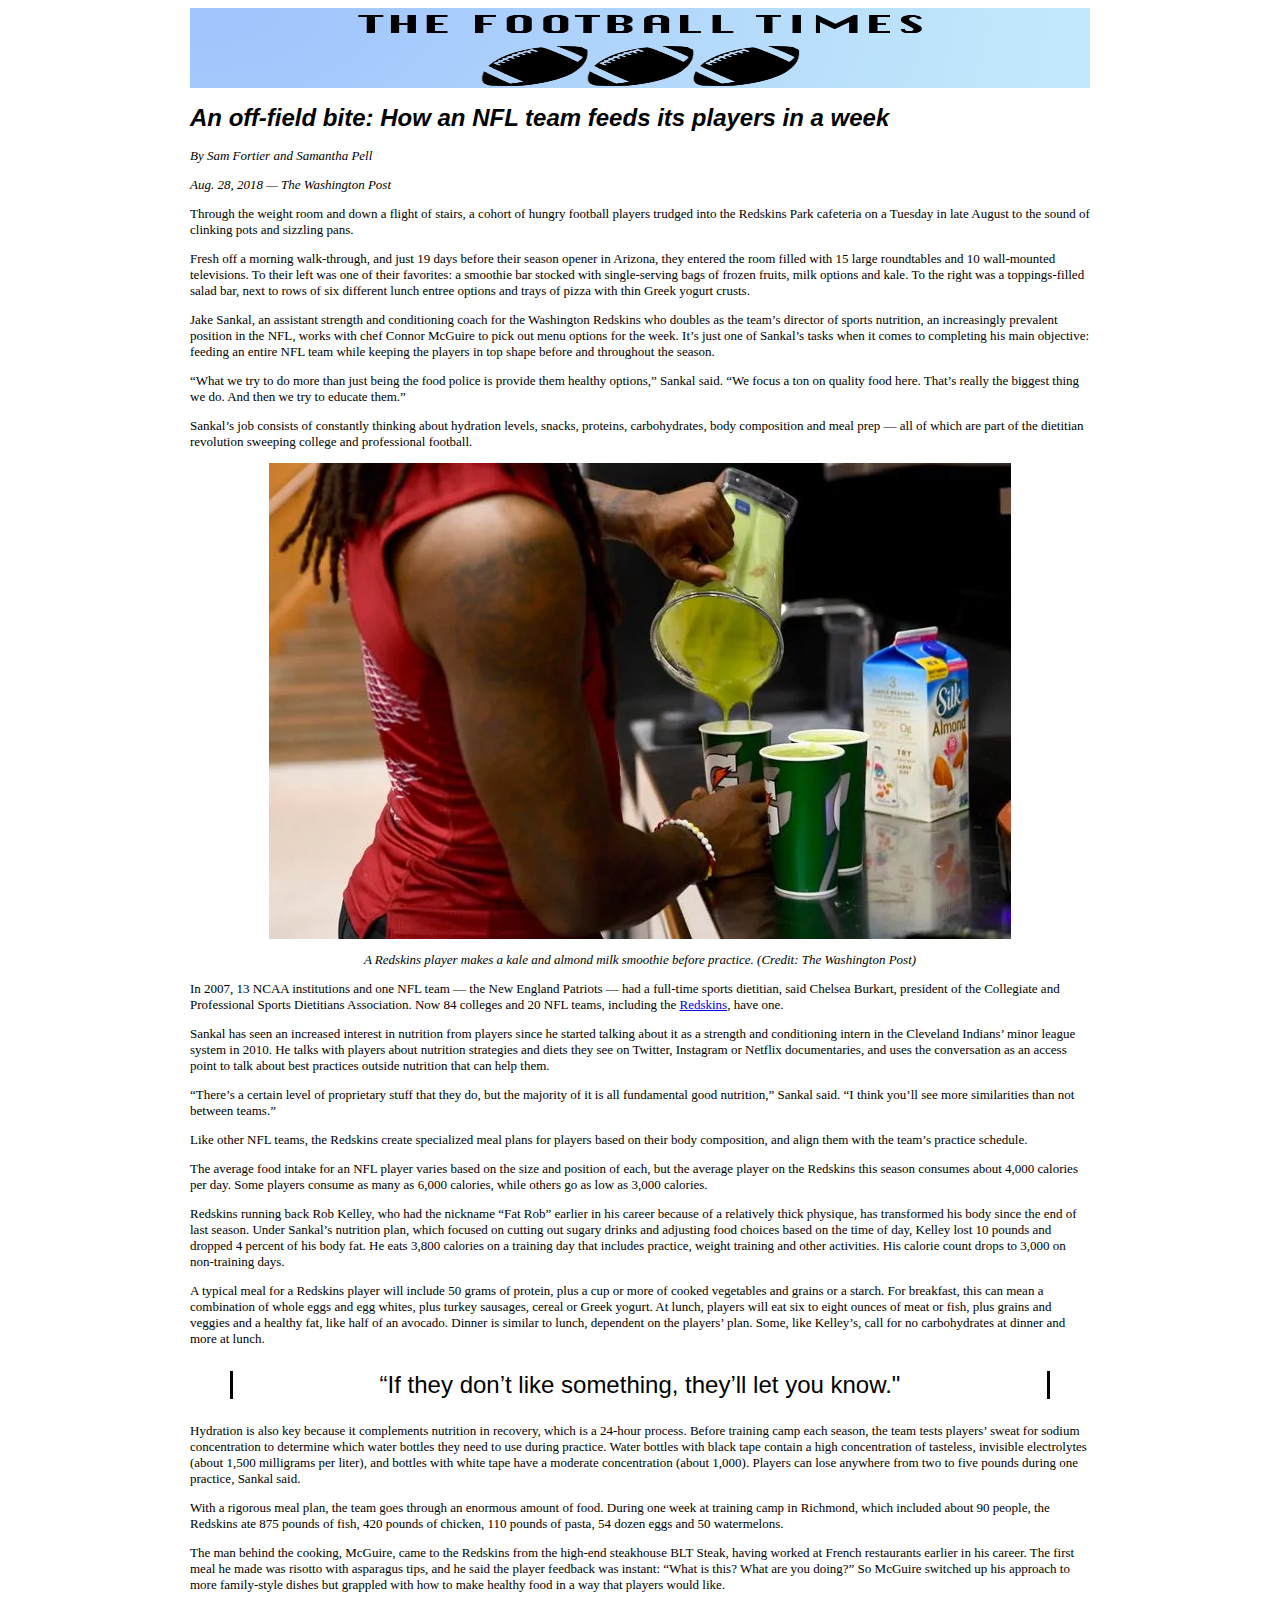
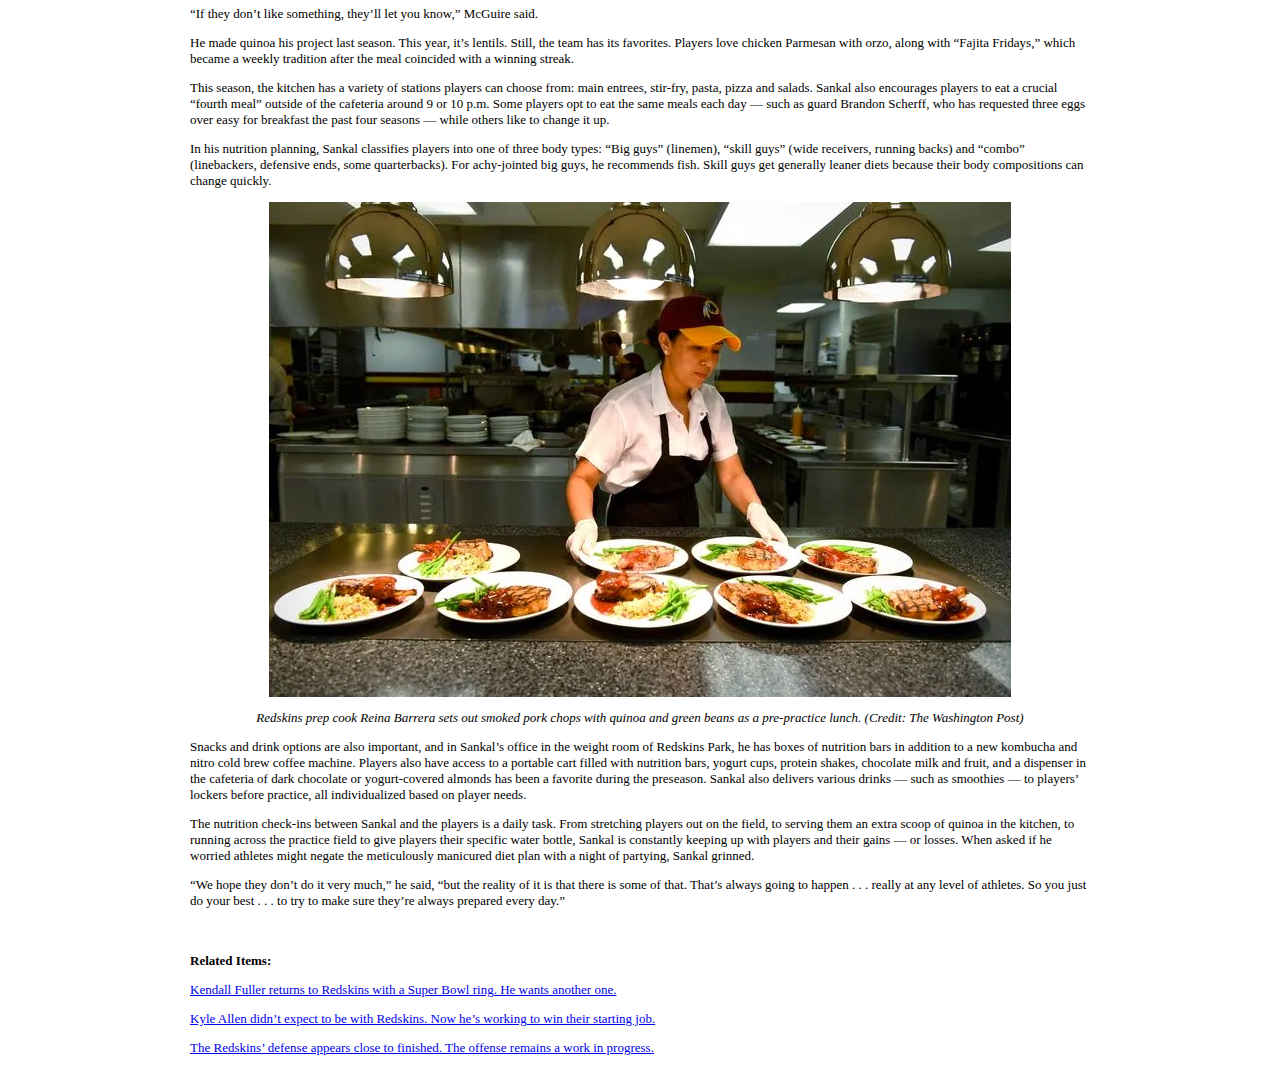
<file: DacyLayout/index.html>
<!DOCTYPE html>
<html lang="en">

<head>
  <title></title>
  <link rel="stylesheet" type="text/css" href="stylesheet.css">
</head>

<body>

  <img src="dacy-practice-banner.png" alt="banner" width="900" height="80">

  <div id="content">

    <h1>An off-field bite: How an NFL team feeds its players in a week</h1>

    <div id="byline">

      <p>By Sam Fortier and Samantha Pell</p>
      <p>Aug. 28, 2018 — The Washington Post</p>

    </div>

    <p>Through the weight room and down a flight of stairs, a cohort of hungry football players trudged into the Redskins Park cafeteria on a Tuesday in late August to the sound of clinking pots and sizzling pans.</p>

    <p>Fresh off a morning walk-through, and just 19 days before their season opener in Arizona, they entered the room filled with 15 large roundtables and 10 wall-mounted televisions. To their left was one of their favorites: a smoothie bar stocked with single-serving bags of frozen fruits, milk options and kale. To the right was a toppings-filled salad bar, next to rows of six different lunch entree options and trays of pizza with thin Greek yogurt crusts.</p>

    <p>Jake Sankal, an assistant strength and conditioning coach for the Washington Redskins who doubles as the team’s director of sports nutrition, an increasingly prevalent position in the NFL, works with chef Connor McGuire to pick out menu options for the week. It’s just one of Sankal’s tasks when it comes to completing his main objective: feeding an entire NFL team while keeping the players in top shape before and throughout the season.</p>

    <p>“What we try to do more than just being the food police is provide them healthy options,” Sankal said. “We focus a ton on quality food here. That’s really the biggest thing we do. And then we try to educate them.”</p>

    <p>Sankal’s job consists of constantly thinking about hydration levels, snacks, proteins, carbohydrates, body composition and meal prep — all of which are part of the dietitian revolution sweeping college and professional football.</p>

    <img src="redskins-food-image4.jpg" alt="A player pours a smoothie">
    <p class="captions"><em>A Redskins player makes a kale and almond milk smoothie before practice. (Credit: The Washington Post)</em></p>

    <p>In 2007, 13 NCAA institutions and one NFL team — the New England Patriots — had a full-time sports dietitian, said Chelsea Burkart, president of the Collegiate and Professional Sports Dietitians Association. Now 84 colleges and 20 NFL teams, including the <a href="redskins.com" target="_new">Redskins</a>, have one.</p>

    <p>Sankal has seen an increased interest in nutrition from players since he started talking about it as a strength and conditioning intern in the Cleveland Indians’ minor league system in 2010. He talks with players about nutrition strategies and diets they see on Twitter, Instagram or Netflix documentaries, and uses the conversation as an access point to talk about best practices outside nutrition that can help them.</p>

    <p>“There’s a certain level of proprietary stuff that they do, but the majority of it is all fundamental good nutrition,” Sankal said. “I think you’ll see more similarities than not between teams.”</p>

    <p>Like other NFL teams, the Redskins create specialized meal plans for players based on their body composition, and align them with the team’s practice schedule.</p>

    <p>The average food intake for an NFL player varies based on the size and position of each, but the average player on the Redskins this season consumes about 4,000 calories per day. Some players consume as many as 6,000 calories, while others go as low as 3,000 calories.</p>

    <p>Redskins running back Rob Kelley, who had the nickname “Fat Rob” earlier in his career because of a relatively thick physique, has transformed his body since the end of last season. Under Sankal’s nutrition plan, which focused on cutting out sugary drinks and adjusting food choices based on the time of day, Kelley lost 10 pounds and dropped 4 percent of his body fat. He eats 3,800 calories on a training day that includes practice, weight training and other activities. His calorie count drops to 3,000 on non-training days.</p>

    <p>A typical meal for a Redskins player will include 50 grams of protein, plus a cup or more of cooked vegetables and grains or a starch. For breakfast, this can mean a combination of whole eggs and egg whites, plus turkey sausages, cereal or Greek yogurt. At lunch, players will eat six to eight ounces of meat or fish, plus grains and veggies and a healthy fat, like half of an avocado. Dinner is similar to lunch, dependent on the players’ plan. Some, like Kelley’s, call for no carbohydrates at dinner and more at lunch.</p>

    <blockquote>“If they don’t like something, they’ll let you know."</blockquote>

    <p>Hydration is also key because it complements nutrition in recovery, which is a 24-hour process. Before training camp each season, the team tests players’ sweat for sodium concentration to determine which water bottles they need to use during practice. Water bottles with black tape contain a high concentration of tasteless, invisible electrolytes (about 1,500 milligrams per liter), and bottles with white tape have a moderate concentration (about 1,000). Players can lose anywhere from two to five pounds during one practice, Sankal said.</p>

    <p>With a rigorous meal plan, the team goes through an enormous amount of food. During one week at training camp in Richmond, which included about 90 people, the Redskins ate 875 pounds of fish, 420 pounds of chicken, 110 pounds of pasta, 54 dozen eggs and 50 watermelons.</p>

    <p>The man behind the cooking, McGuire, came to the Redskins from the high-end steakhouse BLT Steak, having worked at French restaurants earlier in his career. The first meal he made was risotto with asparagus tips, and he said the player feedback was instant: “What is this? What are you doing?” So McGuire switched up his approach to more family-style dishes but grappled with how to make healthy food in a way that players would like.</p>

    <p>“If they don’t like something, they’ll let you know,” McGuire said.</p>

    <p>He made quinoa his project last season. This year, it’s lentils. Still, the team has its favorites. Players love chicken Parmesan with orzo, along with “Fajita Fridays,” which became a weekly tradition after the meal coincided with a winning streak.</p>

    <p>This season, the kitchen has a variety of stations players can choose from: main entrees, stir-fry, pasta, pizza and salads. Sankal also encourages players to eat a crucial “fourth meal” outside of the cafeteria around 9 or 10 p.m. Some players opt to eat the same meals each day — such as guard Brandon Scherff, who has requested three eggs over easy for breakfast the past four seasons — while others like to change it up.</p>

    <p>In his nutrition planning, Sankal classifies players into one of three body types: “Big guys” (linemen), “skill guys” (wide receivers, running backs) and “combo” (linebackers, defensive ends, some quarterbacks). For achy-jointed big guys, he recommends fish. Skill guys get generally leaner diets because their body compositions can change quickly.</p>

    <img src="redskins-food-image2.jpg" alt="A chef prepares food">
    <p  class="captions"><em>Redskins prep cook Reina Barrera sets out smoked pork chops with quinoa and green beans as a pre-practice lunch. (Credit: The Washington Post)</em></p>

    <p>Snacks and drink options are also important, and in Sankal’s office in the weight room of Redskins Park, he has boxes of nutrition bars in addition to a new kombucha and nitro cold brew coffee machine. Players also have access to a portable cart filled with nutrition bars, yogurt cups, protein shakes, chocolate milk and fruit, and a dispenser in the cafeteria of dark chocolate or yogurt-covered almonds has been a favorite during the preseason. Sankal also delivers various drinks — such as smoothies — to players’ lockers before practice, all individualized based on player needs.</p>

    <p>The nutrition check-ins between Sankal and the players is a daily task. From stretching players out on the field, to serving them an extra scoop of quinoa in the kitchen, to running across the practice field to give players their specific water bottle, Sankal is constantly keeping up with players and their gains — or losses. When asked if he worried athletes might negate the meticulously manicured diet plan with a night of partying, Sankal grinned.</p>

    <p>“We hope they don’t do it very much,” he said, “but the reality of it is that there is some of that. That’s always going to happen . . . really at any level of athletes. So you just do your best . . . to try to make sure they’re always prepared every day.”</p>

    <br><p><b>Related Items:</b></p>
    <p><a href="https://www.washingtonpost.com/sports/2020/04/01/kendall-fuller-returns-redskins-with-super-bowl-ring-he-wants-another-one/" target="_new">Kendall Fuller returns to Redskins with a Super Bowl ring. He wants another one.</a></p>
    <p><a href="https://www.washingtonpost.com/sports/2020/03/31/kyle-allen-didnt-expect-be-with-redskins-now-hes-working-win-their-starting-job/" target="_new">Kyle Allen didn’t expect to be with Redskins. Now he’s working to win their starting job.</a></p>
    <p><a href="https://www.washingtonpost.com/sports/2020/03/30/redskins-defense-appears-close-finished-offense-remains-work-progress/" target="_new">The Redskins’ defense appears close to finished. The offense remains a work in progress.</a></p>

  </div>

</body>

</html>
</file>
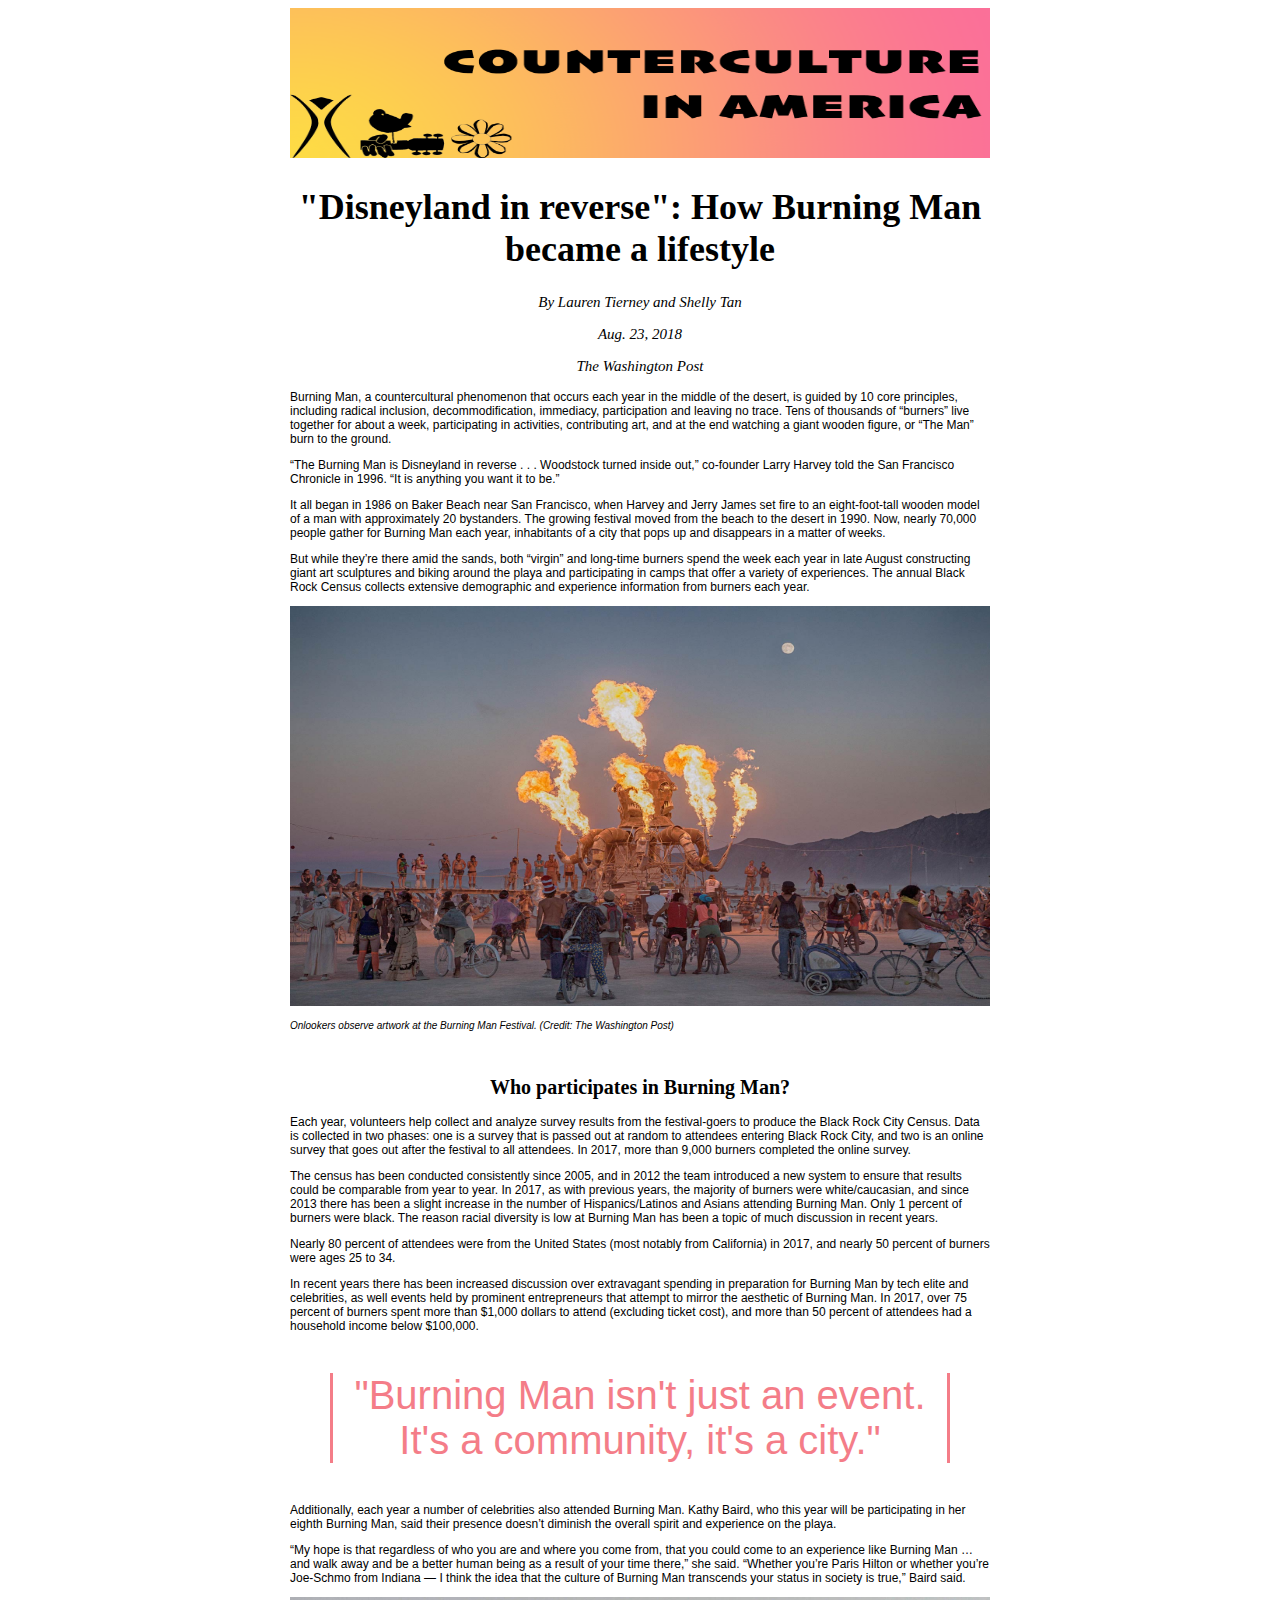
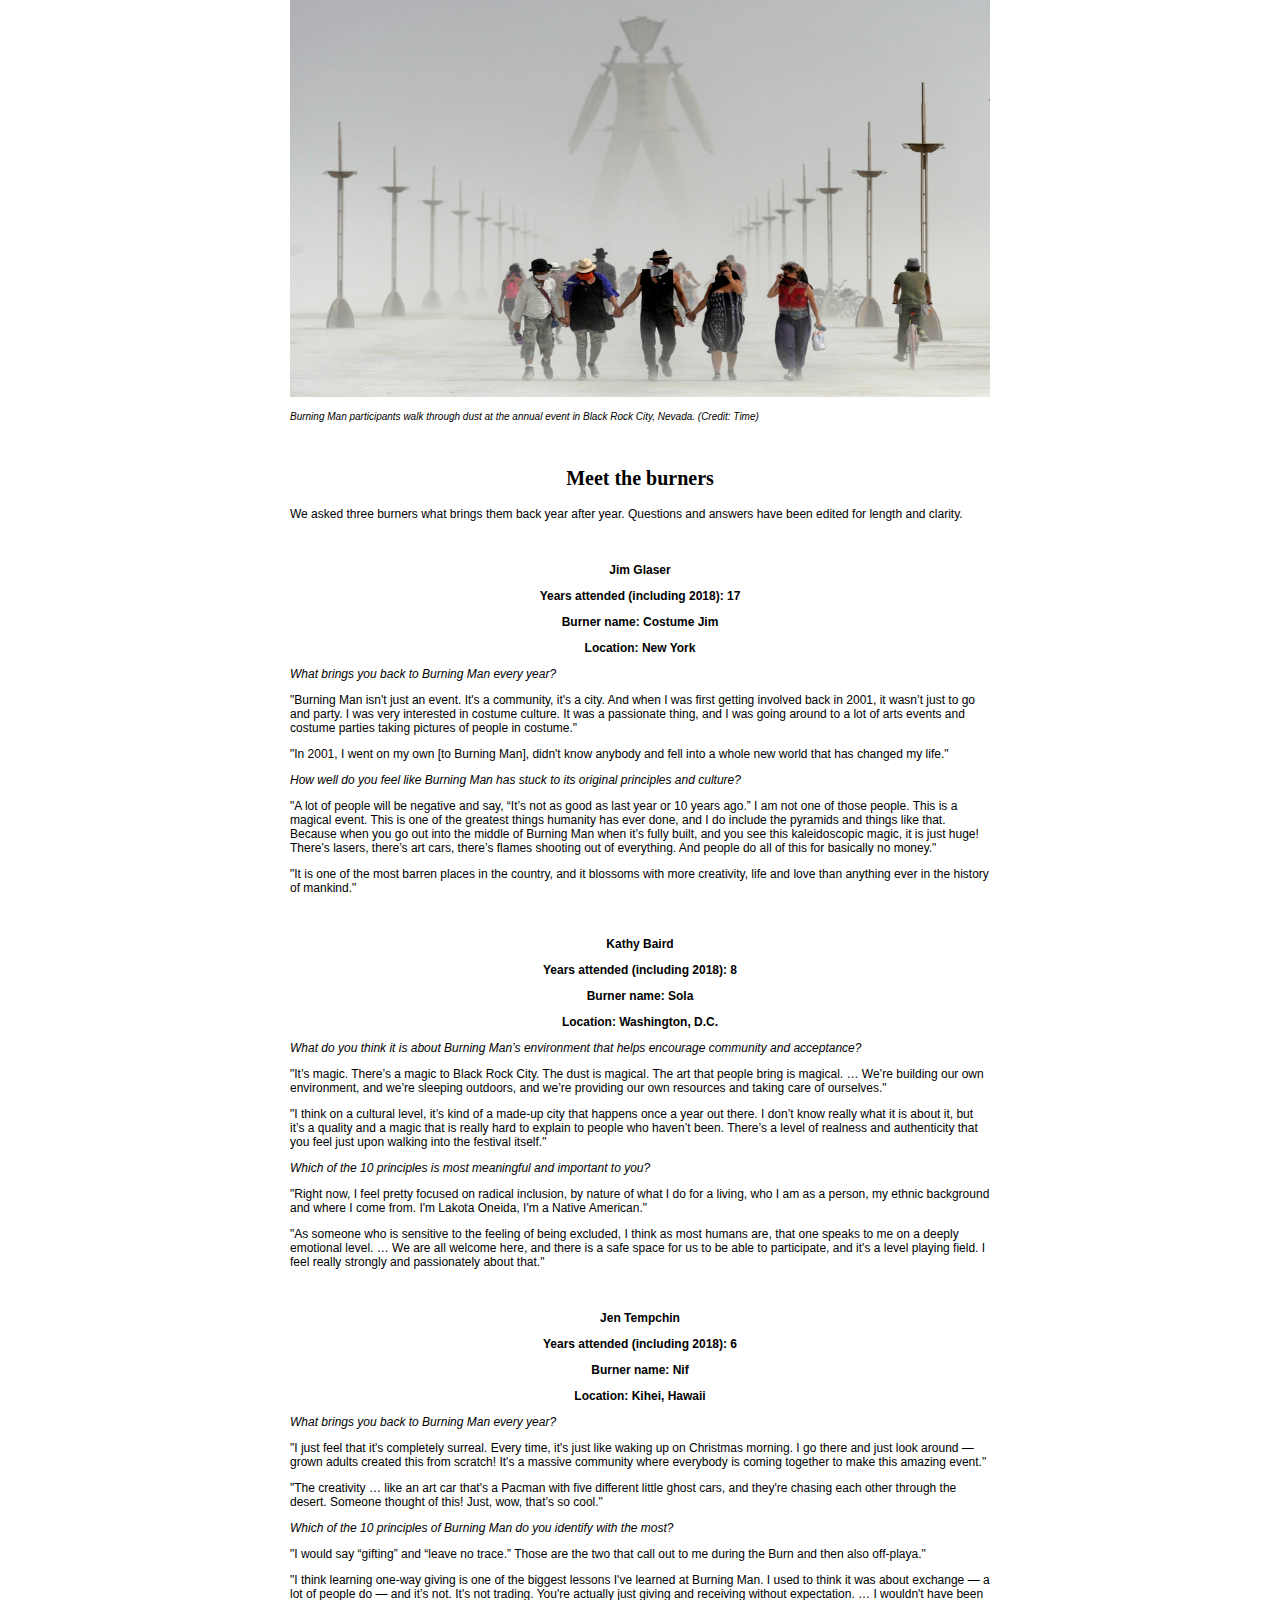
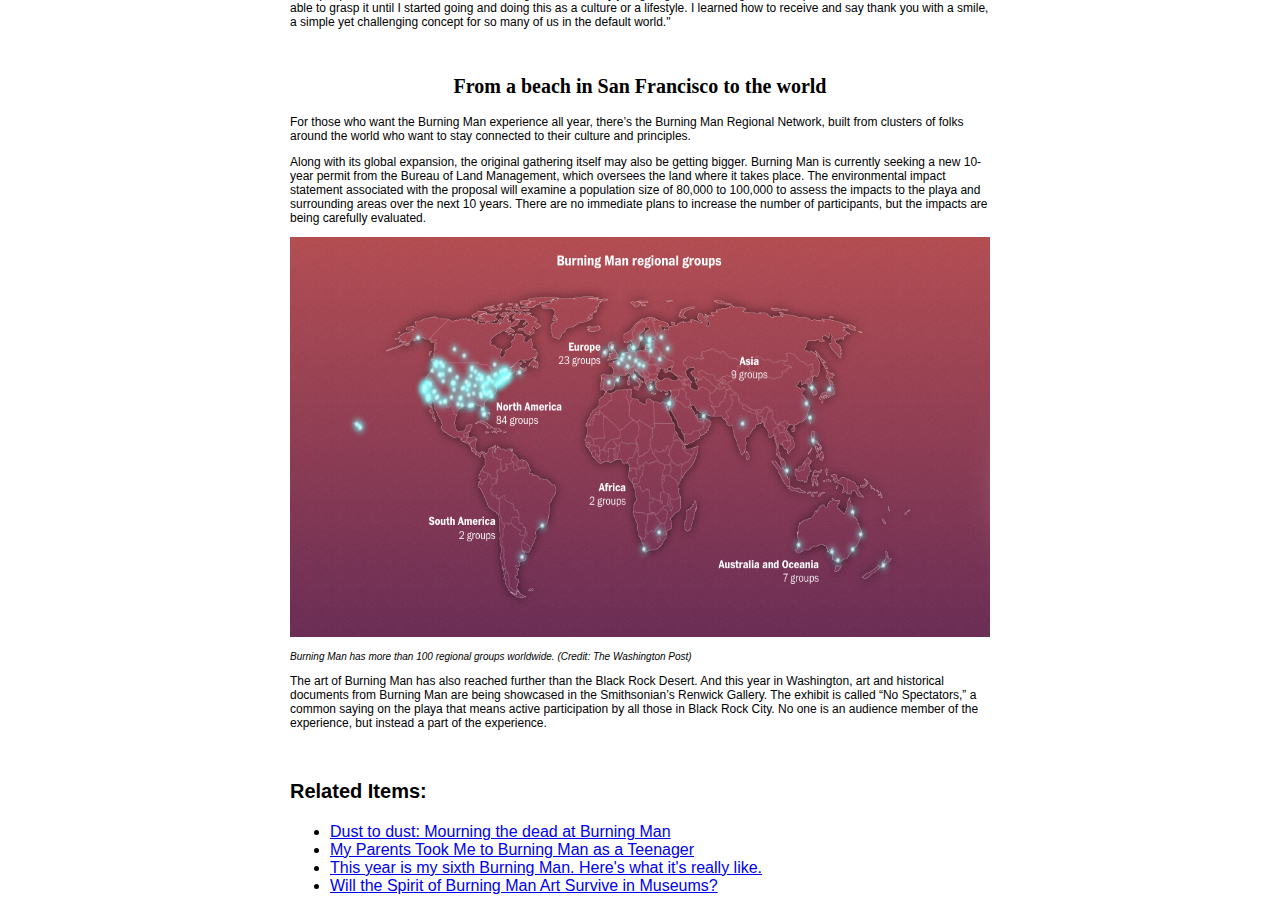
<file: midterm/index.html>
<!DOCTYPE html>
<html lang="en">

  <head>
    <title>"Disneyland in reverse": How Burning Man became a lifestyle</title>
    <link rel="stylesheet" type="text/css" href="stylesheet.css">
  </head>

  <body>

    <div id="story">

      <img src="burning-man-banner.png" alt = "Part of a series on counterculture in America" width=700px height=150px>

      <h1>"Disneyland in reverse": How Burning Man became a lifestyle</h1>

      <div id="bylines">

        <p>By Lauren Tierney and Shelly Tan</p>
        <p>Aug. 23, 2018</p>
        <p>The Washington Post</p>

      </div>

      <p>Burning Man, a countercultural phenomenon that occurs each year in the middle of the desert, is guided by 10 core principles, including radical inclusion, decommodification, immediacy, participation and leaving no trace. Tens of thousands of “burners” live together for about a week, participating in activities, contributing art, and at the end watching a giant wooden figure, or “The Man” burn to the ground.</p>
      <p>“The Burning Man is Disneyland in reverse . . . Woodstock turned inside out,” co-founder Larry Harvey told the San Francisco Chronicle in 1996. “It is anything you want it to be.”</p>

      <p>It all began in 1986 on Baker Beach near San Francisco, when Harvey and Jerry James set fire to an eight-foot-tall wooden model of a man with approximately 20 bystanders. The growing festival moved from the beach to the desert in 1990. Now, nearly 70,000 people gather for Burning Man each year, inhabitants of a city that pops up and disappears in a matter of weeks.</p>

      <p>But while they’re there amid the sands, both “virgin” and long-time burners spend the week each year in late August constructing giant art sculptures and biking around the playa and participating in camps that offer a variety of experiences. The annual Black Rock Census collects extensive demographic and experience information from burners each year.</p>

      <!-- Artwork Photo -->
      <img src="burning-man-splash-image.jpg" alt="Artwork at Burning Man" height=400px width=700px>
      <p class="caption">Onlookers observe artwork at the Burning Man Festival. (Credit: The Washington Post)</p>

      <br><h2>Who participates in Burning Man?</h2>

      <p>Each year, volunteers help collect and analyze survey results from the festival-goers to produce the Black Rock City Census. Data is collected in two phases: one is a survey that is passed out at random to attendees entering Black Rock City, and two is an online survey that goes out after the festival to all attendees. In 2017, more than 9,000 burners completed the online survey.</p>

      <p>The census has been conducted consistently since 2005, and in 2012 the team introduced a new system to ensure that results could be comparable from year to year. In 2017, as with previous years, the majority of burners were white/caucasian, and since 2013 there has been a slight increase in the number of Hispanics/Latinos and Asians attending Burning Man. Only 1 percent of burners were black. The reason racial diversity is low at Burning Man has been a topic of much discussion in recent years.</p>

      <p>Nearly 80 percent of attendees were from the United States (most notably from California) in 2017, and nearly 50 percent of burners were ages 25 to 34.</p>

      <p>In recent years there has been increased discussion over extravagant spending in preparation for Burning Man by tech elite and celebrities, as well events held by prominent entrepreneurs that attempt to mirror the aesthetic of Burning Man. In 2017, over 75 percent of burners spent more than $1,000 dollars to attend (excluding ticket cost), and more than 50 percent of attendees had a household income below $100,000.</p>

      <blockquote>"Burning Man isn't just an event. It's a community, it's a city."</blockquote>

      <p>Additionally, each year a number of celebrities also attended Burning Man. Kathy Baird, who this year will be participating in her eighth Burning Man, said their presence doesn’t diminish the overall spirit and experience on the playa.</p>

      <p>“My hope is that regardless of who you are and where you come from, that you could come to an experience like Burning Man … and walk away and be a better human being as a result of your time there,” she said. “Whether you’re Paris Hilton or whether you’re Joe-Schmo from Indiana — I think the idea that the culture of Burning Man transcends your status in society is true,” Baird said.</p>

      <!-- Time Magazine Photo -->
      <img src="burning-man-time-photo.jpg" alt="Participants walk through dust at Burning Man" height=400px width=700px>
      <p class="caption">Burning Man participants walk through dust at the annual event in Black Rock City, Nevada. (Credit: Time)</p>

      <br><h2>Meet the burners</h2>

      <p>We asked three burners what brings them back year after year. Questions and answers have been edited for length and clarity.</p>

      <br><p class="burners"><b>Jim Glaser</b></p>
      <p class="burners"><b>Years attended (including 2018): 17</b></p>
      <p class="burners"><b>Burner name: Costume Jim</b></p>
      <p class="burners"><b>Location: New York</b></p>

      <p><em>What brings you back to Burning Man every year?</em></p>
      <p>"Burning Man isn't just an event. It's a community, it's a city. And when I was first getting involved back in 2001, it wasn’t just to go and party. I was very interested in costume culture. It was a passionate thing, and I was going around to a lot of arts events and costume parties taking pictures of people in costume."</p>
      <p>"In 2001, I went on my own [to Burning Man], didn't know anybody and fell into a whole new world that has changed my life."</p>

      <p><em>How well do you feel like Burning Man has stuck to its original principles and culture?</em></p>
      <p>"A lot of people will be negative and say, “It’s not as good as last year or 10 years ago.” I am not one of those people. This is a magical event. This is one of the greatest things humanity has ever done, and I do include the pyramids and things like that. Because when you go out into the middle of Burning Man when it’s fully built, and you see this kaleidoscopic magic, it is just huge! There’s lasers, there’s art cars, there’s flames shooting out of everything. And people do all of this for basically no money."</p>
      <p>"It is one of the most barren places in the country, and it blossoms with more creativity, life and love than anything ever in the history of mankind."</p>

      <br><p class="burners"><b>Kathy Baird</b></p>
      <p class="burners"><b>Years attended (including 2018): 8</b></p>
      <p class="burners"><b>Burner name: Sola</b></p>
      <p class="burners"><b>Location: Washington, D.C.</b></p>

      <p><em>What do you think it is about Burning Man’s environment that helps encourage community and acceptance?</em></p>
      <p>"It’s magic. There’s a magic to Black Rock City. The dust is magical. The art that people bring is magical. … We’re building our own environment, and we’re sleeping outdoors, and we’re providing our own resources and taking care of ourselves."</p>
      <p>"I think on a cultural level, it’s kind of a made-up city that happens once a year out there. I don’t know really what it is about it, but it’s a quality and a magic that is really hard to explain to people who haven’t been. There’s a level of realness and authenticity that you feel just upon walking into the festival itself."</p>

      <p><em>Which of the 10 principles is most meaningful and important to you?</em></p>
      <p>"Right now, I feel pretty focused on radical inclusion, by nature of what I do for a living, who I am as a person, my ethnic background and where I come from. I'm Lakota Oneida, I'm a Native American."</p>
      <p>"As someone who is sensitive to the feeling of being excluded, I think as most humans are, that one speaks to me on a deeply emotional level. … We are all welcome here, and there is a safe space for us to be able to participate, and it's a level playing field. I feel really strongly and passionately about that."</p>

      <br><p class="burners"><b>Jen Tempchin</b></p>
      <p class="burners"><b>Years attended (including 2018): 6</b></p>
      <p class="burners"><b>Burner name: Nif</b></p>
      <p class="burners"><b>Location: Kihei, Hawaii</b></p>

      <p><em>What brings you back to Burning Man every year?</em></p>
      <p>"I just feel that it's completely surreal. Every time, it's just like waking up on Christmas morning. I go there and just look around — grown adults created this from scratch! It's a massive community where everybody is coming together to make this amazing event."</p>
      <p>"The creativity … like an art car that's a Pacman with five different little ghost cars, and they're chasing each other through the desert. Someone thought of this! Just, wow, that’s so cool."</p>

      <p><em>Which of the 10 principles of Burning Man do you identify with the most?</em></p>
      <p>"I would say “gifting” and “leave no trace.” Those are the two that call out to me during the Burn and then also off-playa."</p>
      <p>"I think learning one-way giving is one of the biggest lessons I've learned at Burning Man. I used to think it was about exchange — a lot of people do — and it’s not. It's not trading. You're actually just giving and receiving without expectation. … I wouldn't have been able to grasp it until I started going and doing this as a culture or a lifestyle. I learned how to receive and say thank you with a smile, a simple yet challenging concept for so many of us in the default world."</p>

      <br><h2>From a beach in San Francisco to the world</h2>

      <p>For those who want the Burning Man experience all year, there’s the Burning Man Regional Network, built from clusters of folks around the world who want to stay connected to their culture and principles.</p>

      <p>Along with its global expansion, the original gathering itself may also be getting bigger. Burning Man is currently seeking a new 10-year permit from the Bureau of Land Management, which oversees the land where it takes place. The environmental impact statement associated with the proposal will examine a population size of 80,000 to 100,000 to assess the impacts to the playa and surrounding areas over the next 10 years. There are no immediate plans to increase the number of participants, but the impacts are being carefully evaluated.</p>

      <!-- Map Image -->
      <img src="burning-man-map.png" alt="A map of the locations of Burning Man festivals worldwide" height=400px width=700px>
      <p class="caption">Burning Man has more than 100 regional groups worldwide. (Credit: The Washington Post)</p>

      <p>The art of Burning Man has also reached further than the Black Rock Desert. And this year in Washington, art and historical documents from Burning Man are being showcased in the Smithsonian’s Renwick Gallery. The exhibit is called “No Spectators,” a common saying on the playa that means active participation by all those in Black Rock City. No one is an audience member of the experience, but instead a part of the experience.</p>

      <br><p id="articles"><b>Related Items:</b></p>
      <ul>
        <li><a href="https://www.theguardian.com/culture/2016/sep/05/burning-man-temple-project-death-mourning" target="_new">Dust to dust: Mourning the dead at Burning Man</a></li>
        <li><a href="https://www.vogue.com/article/burning-man-festival-with-family-teenagers" target="_new">My Parents Took Me to Burning Man as a Teenager</a></li>
        <li><a href="https://www.insider.com/what-is-burning-man-like-every-year-2019-8#first-things-first-burning-man-isnt-a-festival-1" target="_new">This year is my sixth Burning Man. Here's what it's really like.</a></li>
        <li><a href="https://www.nytimes.com/2018/03/23/arts/design/burning-man-art-renwick-gallery.html" target="_new">Will the Spirit of Burning Man Art Survive in Museums?</a></li>
      </ul>

    </div>

  </body>

</html>
</file>
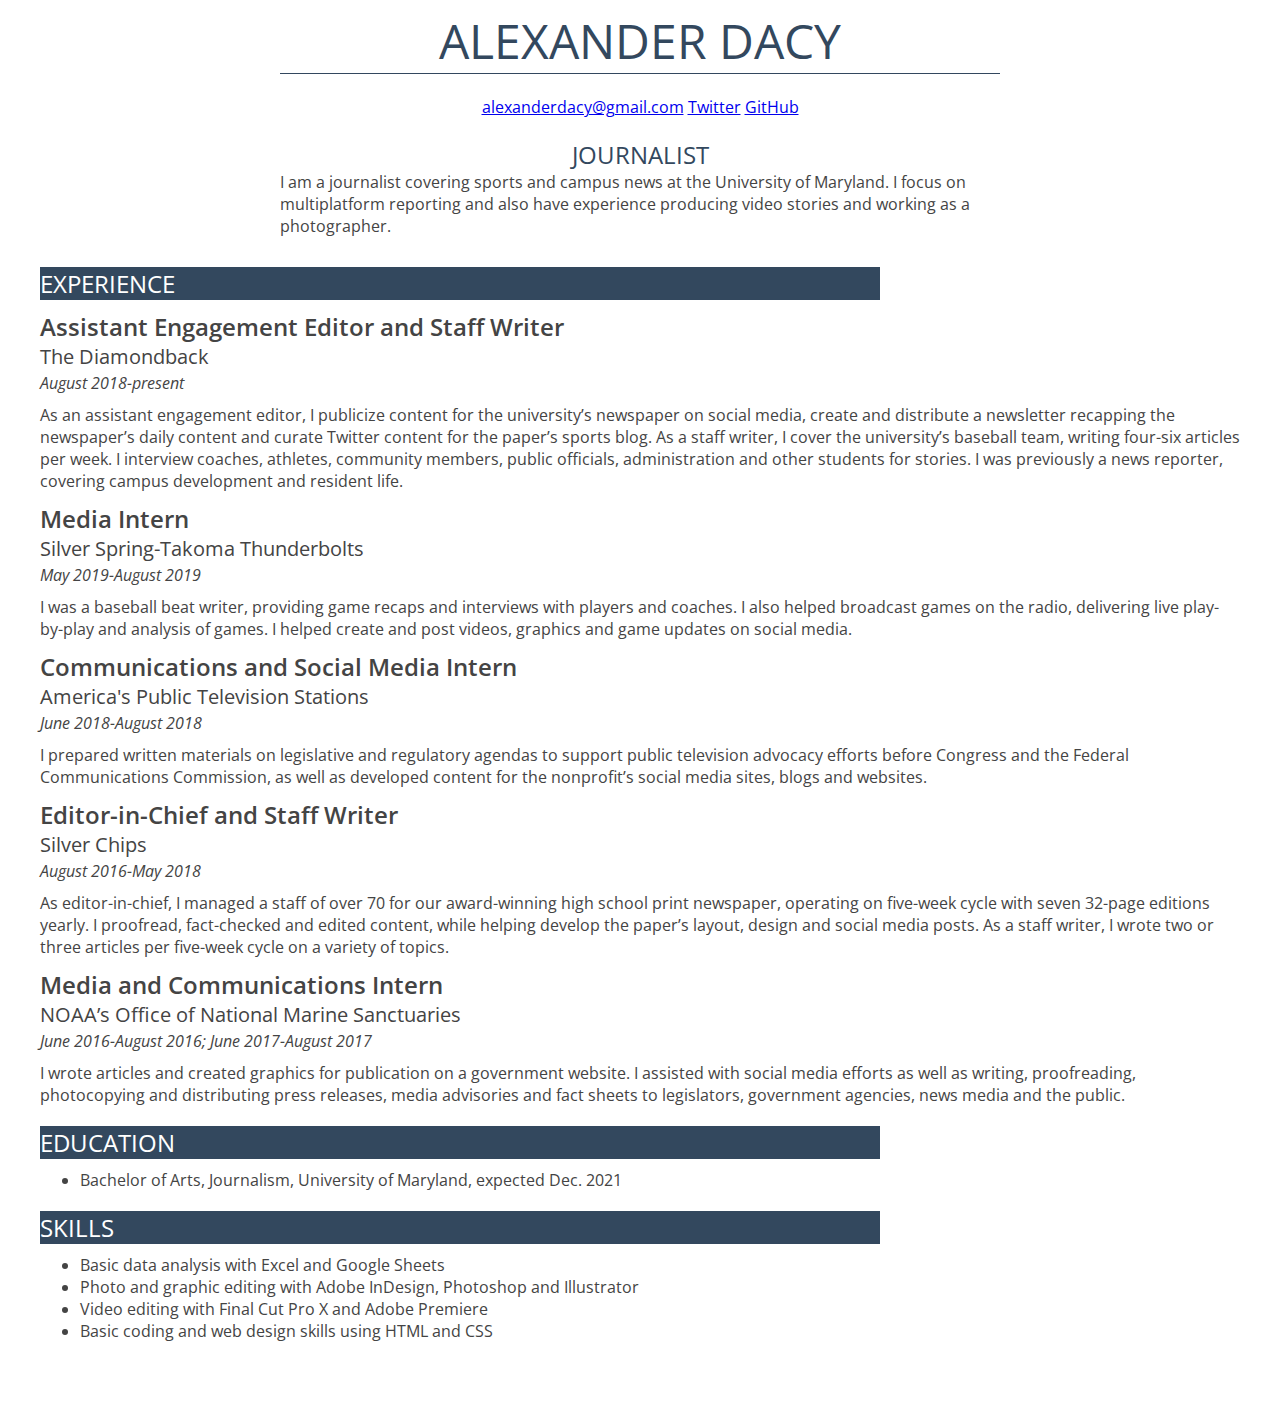
<file: resume/index.html>
<!DOCTYPE html>

<html>

  <head>
    <title>Alexander Dacy Resume</title>
    <link rel="stylesheet" type = "text/css" href = "style.css">
    <link href="https://fonts.googleapis.com/css?family=Open+Sans:400,700&display=swap" rel="stylesheet">
    <meta name="viewport" content="width=device-width, initial-scale=1.0">
  </head>

  <body>

    <!-- I built this myself! -->
    <div id = "container">

      <div id = "name">Alexander Dacy</div>
      <br><!-- <img src="alexander-portrait.jpg" alt="Alexander Dacy headshot" width="300px"> -->

      <ul class = "menu">
        <li><a href="mailto:alexanderdacy@gmail.com">alexanderdacy@gmail.com</a></li>
        <li><a href="https://twitter.com/alexanderdacy">Twitter</a></li>
        <li><a href="https://github.com/adacy">GitHub</a></li>
      </ul>

      <div id = "title">Journalist</div>
        <p class = "description top">I am a journalist covering sports and campus news at the University of Maryland. I focus on multiplatform reporting and also have experience producing video stories and working as a photographer.</p>

      <div class = "sectionheader">Experience</div>
        <div class = "jobtitle">Assistant Engagement Editor and Staff Writer</div>
          <div class = "organization">The Diamondback</div>
            <div class = "date">August 2018-present</div>
                <p class = "description">As an assistant engagement editor, I publicize content for the university’s newspaper on social media, create and distribute a newsletter recapping the newspaper’s daily content and curate Twitter content for the paper’s sports blog. As a staff writer, I cover the university’s baseball team, writing four-six articles per week. I interview coaches, athletes, community members, public officials, administration and other students for stories. I was previously a news reporter, covering campus development and resident life.</p>

        <div class = "jobtitle">Media Intern</div>
          <div class = "organization">Silver Spring-Takoma Thunderbolts</div>
            <div class = "date">May 2019-August 2019</div>
                <p class = "description">I was a baseball beat writer, providing game recaps and interviews with players and coaches. I also helped broadcast games on the radio, delivering live play-by-play and analysis of games. I helped create and post videos, graphics and game updates on social media.</p>

        <div class = "jobtitle">Communications and Social Media Intern</div>
          <div class = "organization">America's Public Television Stations</div>
            <div class = "date">June 2018-August 2018</div>
                <p class = "description">I prepared written materials on legislative and regulatory agendas to support public television advocacy efforts before Congress and the Federal Communications Commission, as well as developed content for the nonprofit’s social media sites, blogs and websites.</p>

        <div class = "jobtitle">Editor-in-Chief and Staff Writer</div>
          <div class = "organization">Silver Chips</div>
            <div class = "date">August 2016-May 2018</div>
              <div class = "description">As editor-in-chief, I managed a staff of over 70 for our award-winning high school print newspaper, operating on five-week cycle with seven 32-page editions yearly. I proofread, fact-checked and edited content, while helping develop the paper’s layout, design and social media posts. As a staff writer, I wrote two or three articles per five-week cycle on a variety of topics.</div>

        <div class = "jobtitle">Media and Communications Intern</div>
          <div class = "organization">NOAA’s Office of National Marine Sanctuaries</div>
            <div class = "date">June 2016-August 2016; June 2017-August 2017</div>
              <p class = "description">I wrote articles and created graphics for publication on a government website. I assisted with social media efforts as well as writing, proofreading, photocopying and distributing press releases, media advisories and fact sheets to legislators, government agencies, news media and the public.</p>

      <div class = "sectionheader">Education</div>
        <ul id = "degrees">
          <li>Bachelor of Arts, Journalism, University of Maryland, expected Dec. 2021</li>
        </ul>

      <div class = "sectionheader">Skills</div>
        <ul id = "do">
          <li>Basic data analysis with Excel and Google Sheets</li>
          <li>Photo and graphic editing with Adobe InDesign, Photoshop and Illustrator</li>
          <li>Video editing with Final Cut Pro X and Adobe Premiere</li>
          <li>Basic coding and web design skills using HTML and CSS</li>
        </ul>

    </div>

  </body>

</html>
</file>
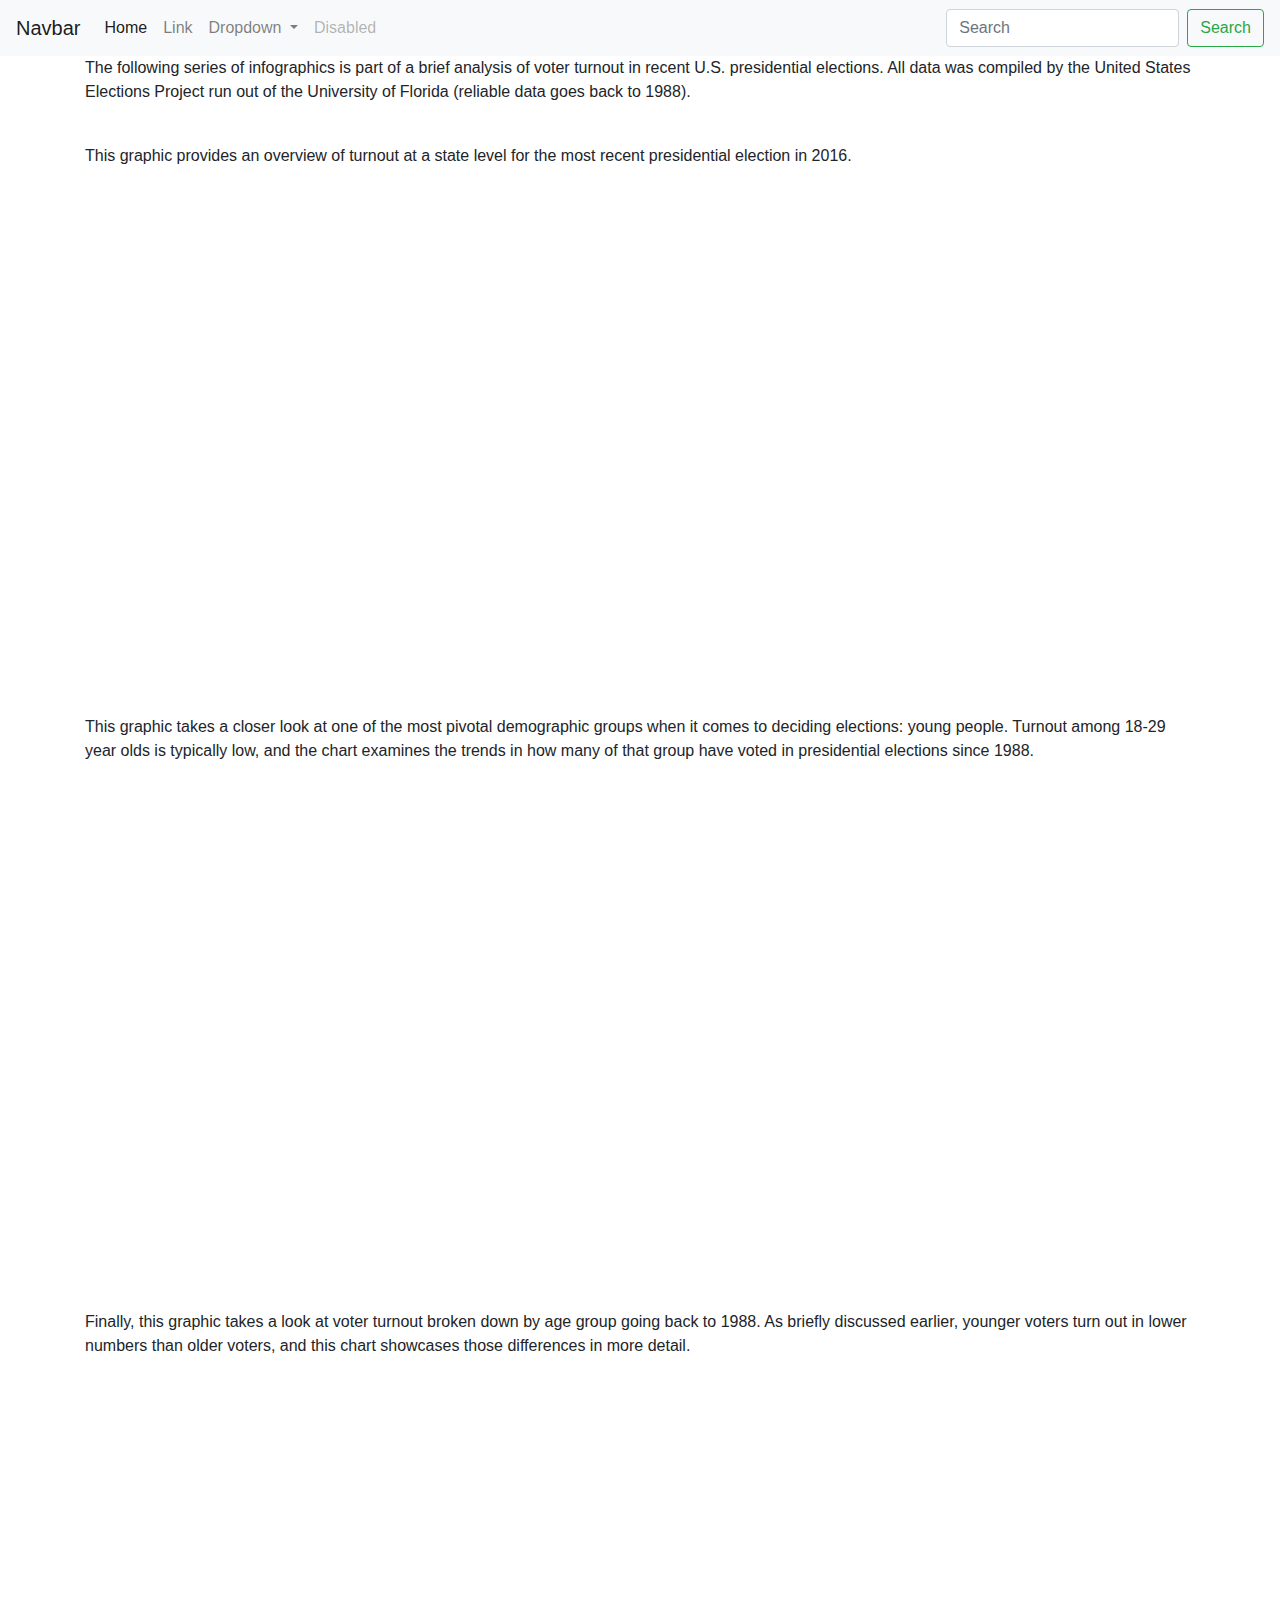
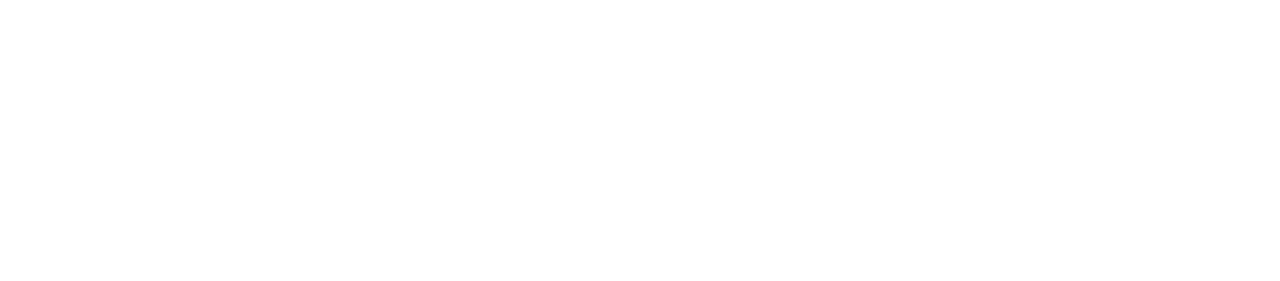
<file: data-viz-project/data-viz-index.html>
<!DOCTYPE html>

<html lang="en">

  <head>
    <meta name="viewport" content="width=device-width, initial-scale=1, shrink-to-fit=no">

    <title>Data Visualization Project</title>

    <link rel="stylesheet" href="https://stackpath.bootstrapcdn.com/bootstrap/4.4.1/css/bootstrap.min.css" integrity="sha384-Vkoo8x4CGsO3+Hhxv8T/Q5PaXtkKtu6ug5TOeNV6gBiFeWPGFN9MuhOf23Q9Ifjh" crossorigin="anonymous">

    <link href="https://fonts.googleapis.com/css2?family=Montserrat:wght@400;700&display=swap" rel="stylesheet">
  </head>

  <body>
    <nav class="navbar navbar-expand-lg navbar-light bg-light">
     <a class="navbar-brand" href="#">Navbar</a>
     <button class="navbar-toggler" type="button" data-toggle="collapse" data-target="#navbarSupportedContent" aria-controls="navbarSupportedContent" aria-expanded="false" aria-label="Toggle navigation">
       <span class="navbar-toggler-icon"></span>
     </button>

     <div class="collapse navbar-collapse" id="navbarSupportedContent">
       <ul class="navbar-nav mr-auto">
         <li class="nav-item active">
           <a class="nav-link" href="#">Home <span class="sr-only">(current)</span></a>
         </li>
         <li class="nav-item">
           <a class="nav-link" href="#">Link</a>
         </li>
         <li class="nav-item dropdown">
           <a class="nav-link dropdown-toggle" href="#" id="navbarDropdown" role="button" data-toggle="dropdown" aria-haspopup="true" aria-expanded="false">
             Dropdown
           </a>
           <div class="dropdown-menu" aria-labelledby="navbarDropdown">
             <a class="dropdown-item" href="#">Action</a>
             <a class="dropdown-item" href="#">Another action</a>
             <div class="dropdown-divider"></div>
             <a class="dropdown-item" href="#">Something else here</a>
           </div>
         </li>
         <li class="nav-item">
           <a class="nav-link disabled" href="#" tabindex="-1" aria-disabled="true">Disabled</a>
         </li>
       </ul>
       <form class="form-inline my-2 my-lg-0">
         <input class="form-control mr-sm-2" type="search" placeholder="Search" aria-label="Search">
         <button class="btn btn-outline-success my-2 my-sm-0" type="submit">Search</button>
       </form>
     </div>
    </nav>

    <div class="container">

      <p>The following series of infographics is part of a brief analysis of voter turnout in recent U.S. presidential elections. All data was compiled by the United States Elections Project run out of the University of Florida (reliable data goes back to 1988).</p>

      <br><p>This graphic provides an overview of turnout at a state level for the most recent presidential election in 2016.</p>

      <iframe title="Voter Turnout in 2016 U.S. Presidential Election" aria-label="USA states choropleth map" id="datawrapper-chart-uXjbG" src="https://datawrapper.dwcdn.net/uXjbG/1/" scrolling="no" frameborder="0" style="width: 0; min-width: 100% !important; border: none;" height="500"></iframe>

      <script type="text/javascript">!function(){"use strict";window.addEventListener("message",function(a){if(void 0!==a.data["datawrapper-height"])for(var e in a.data["datawrapper-height"]){var t=document.getElementById("datawrapper-chart-"+e)||document.querySelector("iframe[src*='"+e+"']");t&&(t.style.height=a.data["datawrapper-height"][e]+"px")}})}();
      </script>

      <br><br><p>This graphic takes a closer look at one of the most pivotal demographic groups when it comes to deciding elections: young people. Turnout among 18-29 year olds is typically low, and the chart examines the trends in how many of that group have voted in presidential elections since 1988.</p>

      <iframe title="U.S. Presidential Election Age 18-29 Voter Turnout, 1988-2016" aria-label="Interactive line chart" id="datawrapper-chart-nDlYt" src="https://datawrapper.dwcdn.net/nDlYt/1/" scrolling="no" frameborder="0" style="width: 0; min-width: 100% !important; border: none;" height="500"></iframe>

      <script type="text/javascript">!function(){"use strict";window.addEventListener("message",function(a){if(void 0!==a.data["datawrapper-height"])for(var e in a.data["datawrapper-height"]){var t=document.getElementById("datawrapper-chart-"+e)||document.querySelector("iframe[src*='"+e+"']");t&&(t.style.height=a.data["datawrapper-height"][e]+"px")}})}();
      </script>

      <br><br><p>Finally, this graphic takes a look at voter turnout broken down by age group going back to 1988. As briefly discussed earlier, younger voters turn out in lower numbers than older voters, and this chart showcases those differences in more detail.</p>

      <iframe title="U.S. Presidential Election Voter Turnout by Age, 1988-2016" aria-label="Grouped Column Chart" id="datawrapper-chart-HAm10" src="https://datawrapper.dwcdn.net/HAm10/1/" scrolling="no" frameborder="0" style="width: 0; min-width: 100% !important; border: none;" height="500"></iframe>

      <script type="text/javascript">!function(){"use strict";window.addEventListener("message",function(a){if(void 0!==a.data["datawrapper-height"])for(var e in a.data["datawrapper-height"]){var t=document.getElementById("datawrapper-chart-"+e)||document.querySelector("iframe[src*='"+e+"']");t&&(t.style.height=a.data["datawrapper-height"][e]+"px")}})}();
      </script>

    </div>

    <script src="https://code.jquery.com/jquery-3.4.1.slim.min.js" integrity="sha384-J6qa4849blE2+poT4WnyKhv5vZF5SrPo0iEjwBvKU7imGFAV0wwj1yYfoRSJoZ+n" crossorigin="anonymous"></script>
    <script src="https://cdn.jsdelivr.net/npm/popper.js@1.16.0/dist/umd/popper.min.js" integrity="sha384-Q6E9RHvbIyZFJoft+2mJbHaEWldlvI9IOYy5n3zV9zzTtmI3UksdQRVvoxMfooAo" crossorigin="anonymous"></script>
    <script src="https://stackpath.bootstrapcdn.com/bootstrap/4.4.1/js/bootstrap.min.js" integrity="sha384-wfSDF2E50Y2D1uUdj0O3uMBJnjuUD4Ih7YwaYd1iqfktj0Uod8GCExl3Og8ifwB6" crossorigin="anonymous"></script>
  </body>

</html>
</file>
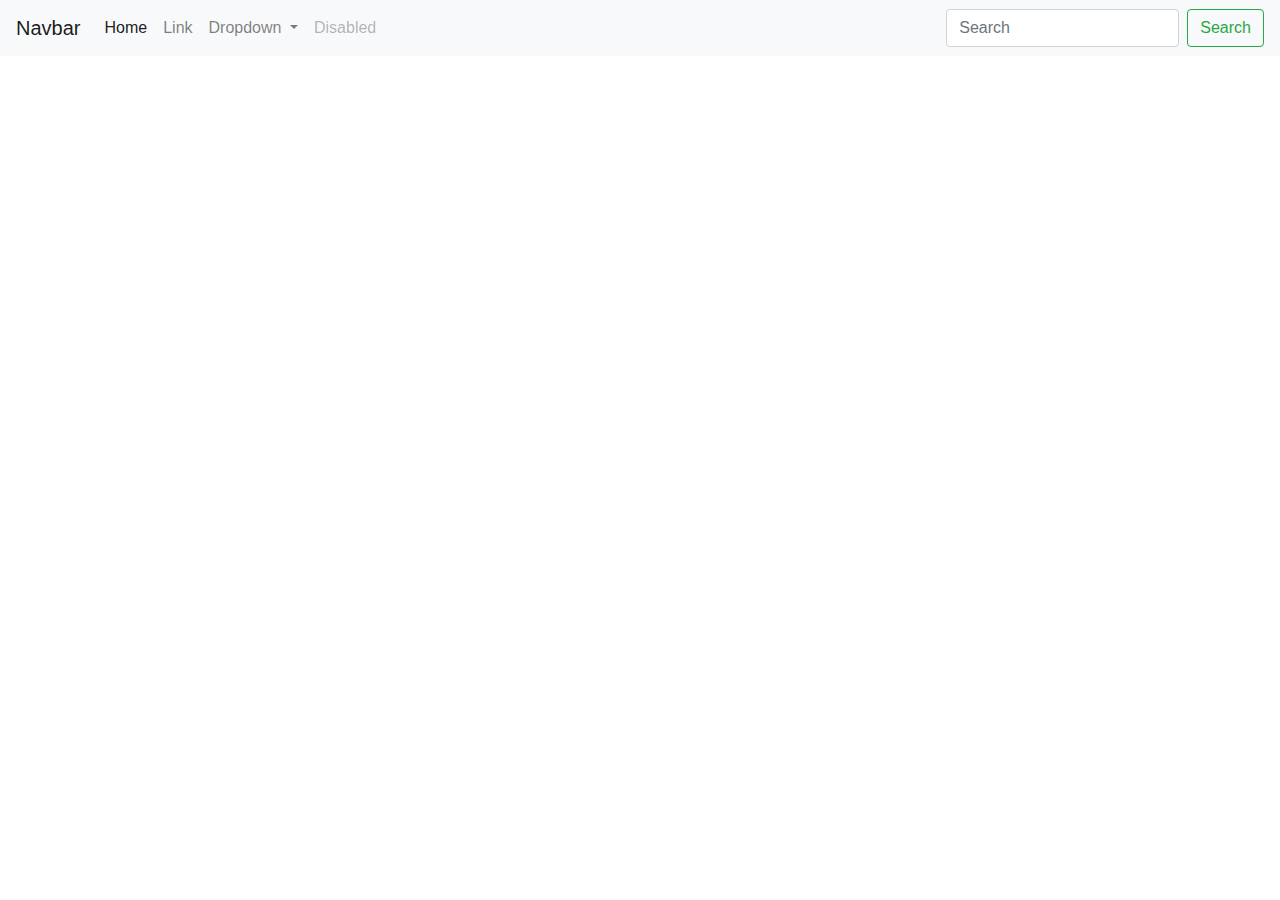
<file: data-viz/inclass-graphics.html>
<!DOCTYPE html>

<html lang="en">

  <head>
    <meta name="viewport" content="width=device-width, initial-scale=1, shrink-to-fit=no">

    <title>In-Class Graphics</title>

    <link rel="stylesheet" href="https://stackpath.bootstrapcdn.com/bootstrap/4.4.1/css/bootstrap.min.css" integrity="sha384-Vkoo8x4CGsO3+Hhxv8T/Q5PaXtkKtu6ug5TOeNV6gBiFeWPGFN9MuhOf23Q9Ifjh" crossorigin="anonymous">

    <link href="https://fonts.googleapis.com/css2?family=Montserrat:wght@400;700&display=swap" rel="stylesheet">
  </head>

  <body>
    <nav class="navbar navbar-expand-lg navbar-light bg-light">
     <a class="navbar-brand" href="#">Navbar</a>
     <button class="navbar-toggler" type="button" data-toggle="collapse" data-target="#navbarSupportedContent" aria-controls="navbarSupportedContent" aria-expanded="false" aria-label="Toggle navigation">
       <span class="navbar-toggler-icon"></span>
     </button>

     <div class="collapse navbar-collapse" id="navbarSupportedContent">
       <ul class="navbar-nav mr-auto">
         <li class="nav-item active">
           <a class="nav-link" href="#">Home <span class="sr-only">(current)</span></a>
         </li>
         <li class="nav-item">
           <a class="nav-link" href="#">Link</a>
         </li>
         <li class="nav-item dropdown">
           <a class="nav-link dropdown-toggle" href="#" id="navbarDropdown" role="button" data-toggle="dropdown" aria-haspopup="true" aria-expanded="false">
             Dropdown
           </a>
           <div class="dropdown-menu" aria-labelledby="navbarDropdown">
             <a class="dropdown-item" href="#">Action</a>
             <a class="dropdown-item" href="#">Another action</a>
             <div class="dropdown-divider"></div>
             <a class="dropdown-item" href="#">Something else here</a>
           </div>
         </li>
         <li class="nav-item">
           <a class="nav-link disabled" href="#" tabindex="-1" aria-disabled="true">Disabled</a>
         </li>
       </ul>
       <form class="form-inline my-2 my-lg-0">
         <input class="form-control mr-sm-2" type="search" placeholder="Search" aria-label="Search">
         <button class="btn btn-outline-success my-2 my-sm-0" type="submit">Search</button>
       </form>
     </div>
    </nav>

    <div class="container">
      <iframe title="Baltimore has more than its share of heat-related deaths in Maryland" aria-label="Interactive line chart" id="datawrapper-chart-qjlNI" src="https://datawrapper.dwcdn.net/qjlNI/2/" scrolling="no" frameborder="0" style="width: 0; min-width: 100% !important; border: none;" height="400"></iframe>

      <script type="text/javascript">!function(){"use strict";window.addEventListener("message",function(a){if(void 0!==a.data["datawrapper-height"])for(var e in a.data["datawrapper-height"]){var t=document.getElementById("datawrapper-chart-"+e)||document.querySelector("iframe[src*='"+e+"']");t&&(t.style.height=a.data["datawrapper-height"][e]+"px")}})}();
      </script>

      <iframe title="Projected number of extreme heat events in Maryland for the year 2040" aria-label="USA maryland counties choropleth map" id="datawrapper-chart-DQRQS" src="https://datawrapper.dwcdn.net/DQRQS/1/" scrolling="no" frameborder="0" style="width: 0; min-width: 100% !important; border: none;" height="400"></iframe>

      <script type="text/javascript">!function(){"use strict";window.addEventListener("message",function(a){if(void 0!==a.data["datawrapper-height"])for(var e in a.data["datawrapper-height"]){var t=document.getElementById("datawrapper-chart-"+e)||document.querySelector("iframe[src*='"+e+"']");t&&(t.style.height=a.data["datawrapper-height"][e]+"px")}})}();
      </script>

    </div>

    <script src="https://code.jquery.com/jquery-3.4.1.slim.min.js" integrity="sha384-J6qa4849blE2+poT4WnyKhv5vZF5SrPo0iEjwBvKU7imGFAV0wwj1yYfoRSJoZ+n" crossorigin="anonymous"></script>
    <script src="https://cdn.jsdelivr.net/npm/popper.js@1.16.0/dist/umd/popper.min.js" integrity="sha384-Q6E9RHvbIyZFJoft+2mJbHaEWldlvI9IOYy5n3zV9zzTtmI3UksdQRVvoxMfooAo" crossorigin="anonymous"></script>
    <script src="https://stackpath.bootstrapcdn.com/bootstrap/4.4.1/js/bootstrap.min.js" integrity="sha384-wfSDF2E50Y2D1uUdj0O3uMBJnjuUD4Ih7YwaYd1iqfktj0Uod8GCExl3Og8ifwB6" crossorigin="anonymous"></script>
  </body>

</html>
</file>
<file: DacyLayout/stylesheet.css>
#content {
  margin: 0 auto;
  width: 900px;
}

#byline {
  font-family: Helvetica, sans-serif;
  font-size: 14px;
  font-style: italic;
}

h1 {
  font-family: Helvetica, sans-serif;
  font-size: 24px;
  font-style: italic;
}

p {
  font-family: Georgia, serif;
  font-size: 13px;
}

blockquote {
  font-family: sans-serif;
  font-size: 24px;
  border-style: none solid none solid;
  text-align: center;
}

img {
  display: block;
  margin-left: auto;
  margin-right: auto;
}

.captions {
  text-align: center;
}
</file>
<file: midterm/stylesheet.css>
p {
  font-family: Helvetica, Arial, sans-serif;
  font-size: 12px;
}

h1 {
  font-family: Georgia;
  font-size: 36px;
  text-align: center;
}

h2 {
  font-family: Georgia;
  font-size: 20px;
  text-align: center;
}

blockquote {
  color: #F47D88;
  text-align: center;
  font-family: sans-serif;
  font-size: 40px;
  border-style: none solid none solid;
}

ul {
  font-family: Helvetica;
  font-size: 16px;
}

#story {
  margin: 0 auto;
  width: 700px;
}

#bylines p {
  font-family: Georgia;
  font-size: 15px;
  text-align: center;
  font-style: italic;
}

#articles {
  font-size: 20px;
}

/* Caption styling */
.caption {
  font-family: Helvetica;
  font-style: italic;
  font-size: 10px;
}

.burners {
  text-align: center;
}
</file>
<file: resume/style.css>
/* styles for my resume */

/* all text */
body {
  font-family: 'Open Sans', Arial, sans-serif;
  font-size: 1em;
  color: #444;
}

/* name at top */
#name {
  font-size: 3em;
  color:#33485e;
  text-transform: uppercase;
  text-align: center;
  border-bottom: 1px solid #33485e;
  width: 60%;
  min-width: 300px;
  margin: 0 auto;
}

/* style for entire webpage */
#container {
  width: 100%;
  max-width: 1200px;
  margin: 0 auto;
  padding-bottom: 50px;
}

/* my title */
#title {
  font-size: 1.5em;
  text-transform: uppercase;
  color:#33485e;
  font-weight: 600px;
  text-align: center;
  margin-top: 20px;
}

/* section titles */
.sectionheader {
  font-size: 1.5em;
  text-transform: uppercase;
  color: #fff;
  background-color:#33485e;
  font-weight:400;
  margin-bottom: 10px;
  margin-top: 20px;
  width: 70%;
  min-width: 300px;
}

/* job titles */
.jobtitle {
  font-weight:600;
  font-size: 1.5em;
}

/* organizations */
.organization {
  font-weight:400;
  font-size:1.25em;
}

/* job dates */
.date {
  font-weight:400;
  font-size:1em;
  font-style: italic;
  margin-top: 2px;
}

/* list items */
li {
  font-size: 1em;
}

/* paragraph descriptions */
.description {
  margin-top: 10px;
  margin-bottom: 10px;
}

/* contact info list */
.menu {
  margin: 0px;
  padding: 0px;
  text-align: center;
}

/* inline list */
.menu li {
  display: inline;
  list-style-type: none;
}

/* education */
#degrees {
  margin-top: 5px;
}

/* skills */
#do {
  margin-top: 5px;
}

/* mission statement */
.top {
  width: 60%;
  min-width: 300px;
  margin: 0 auto;
  margin-bottom: 30px;
}
</file>
